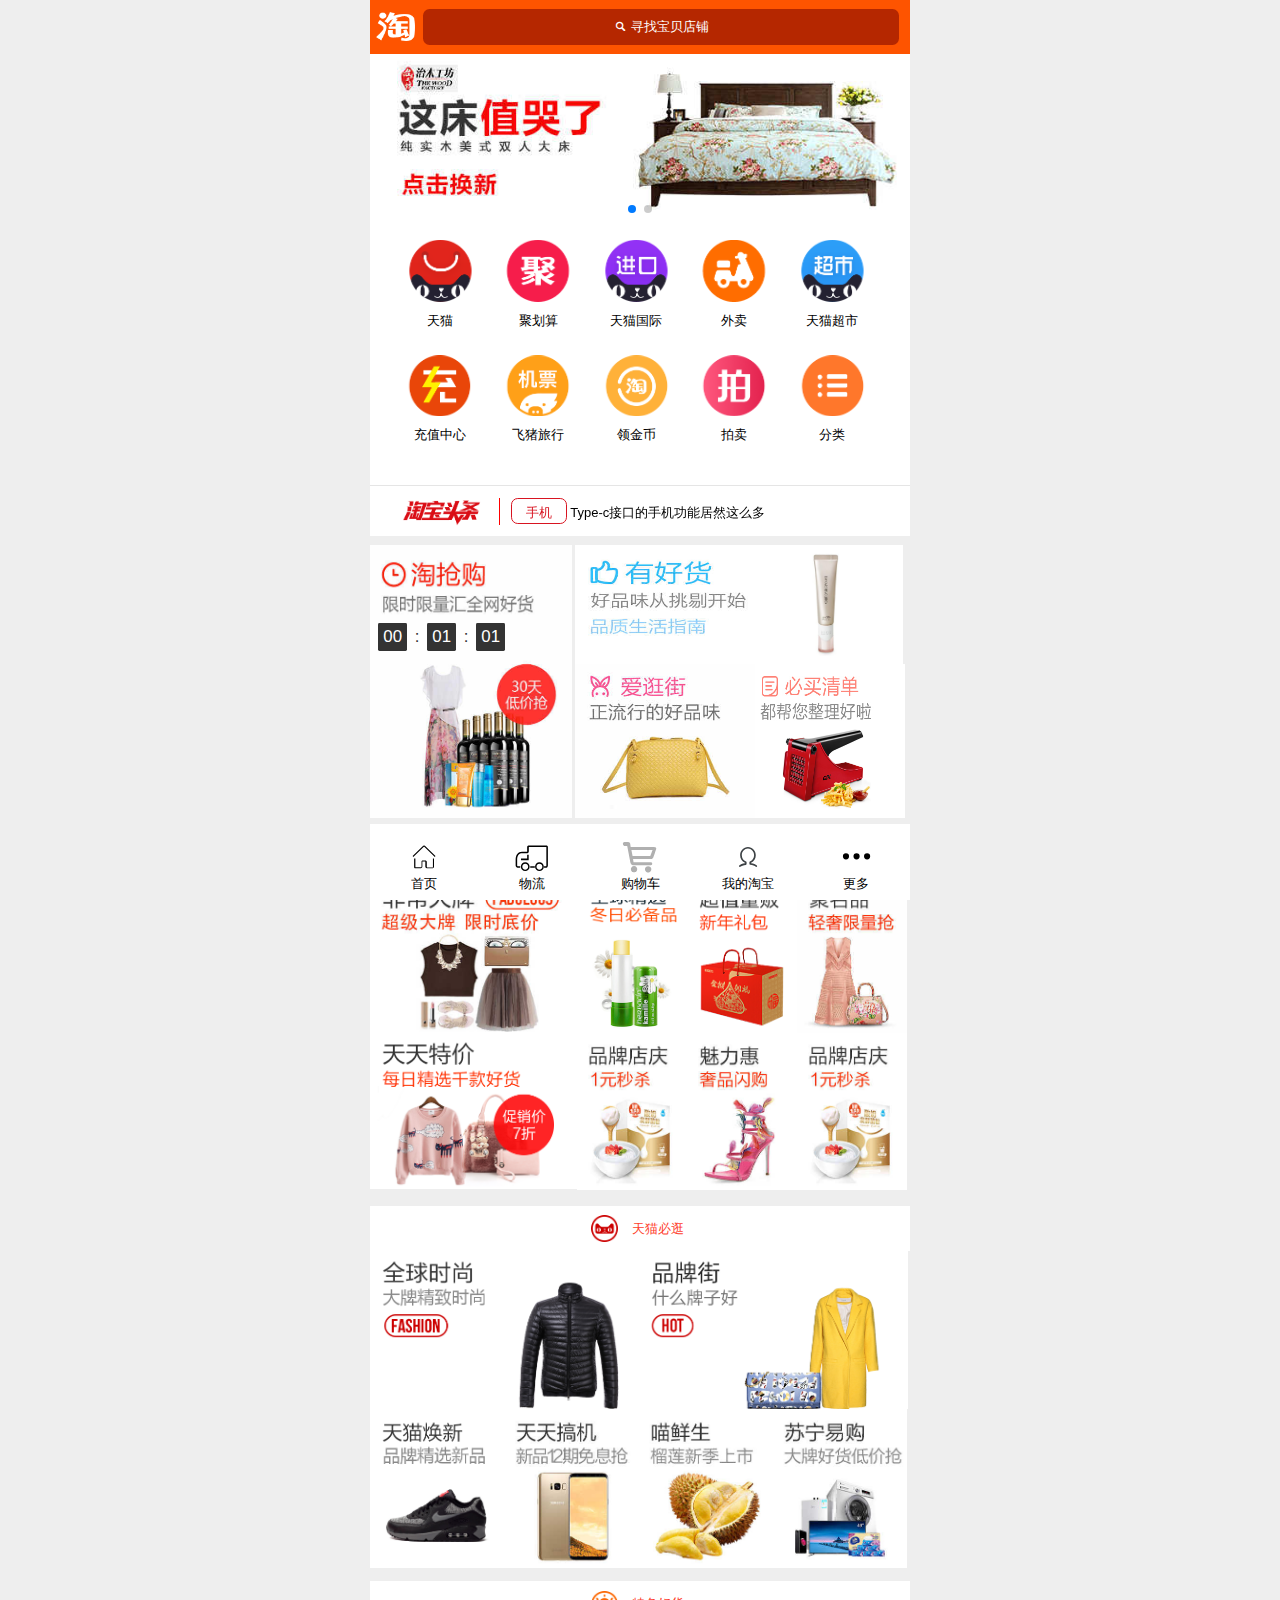
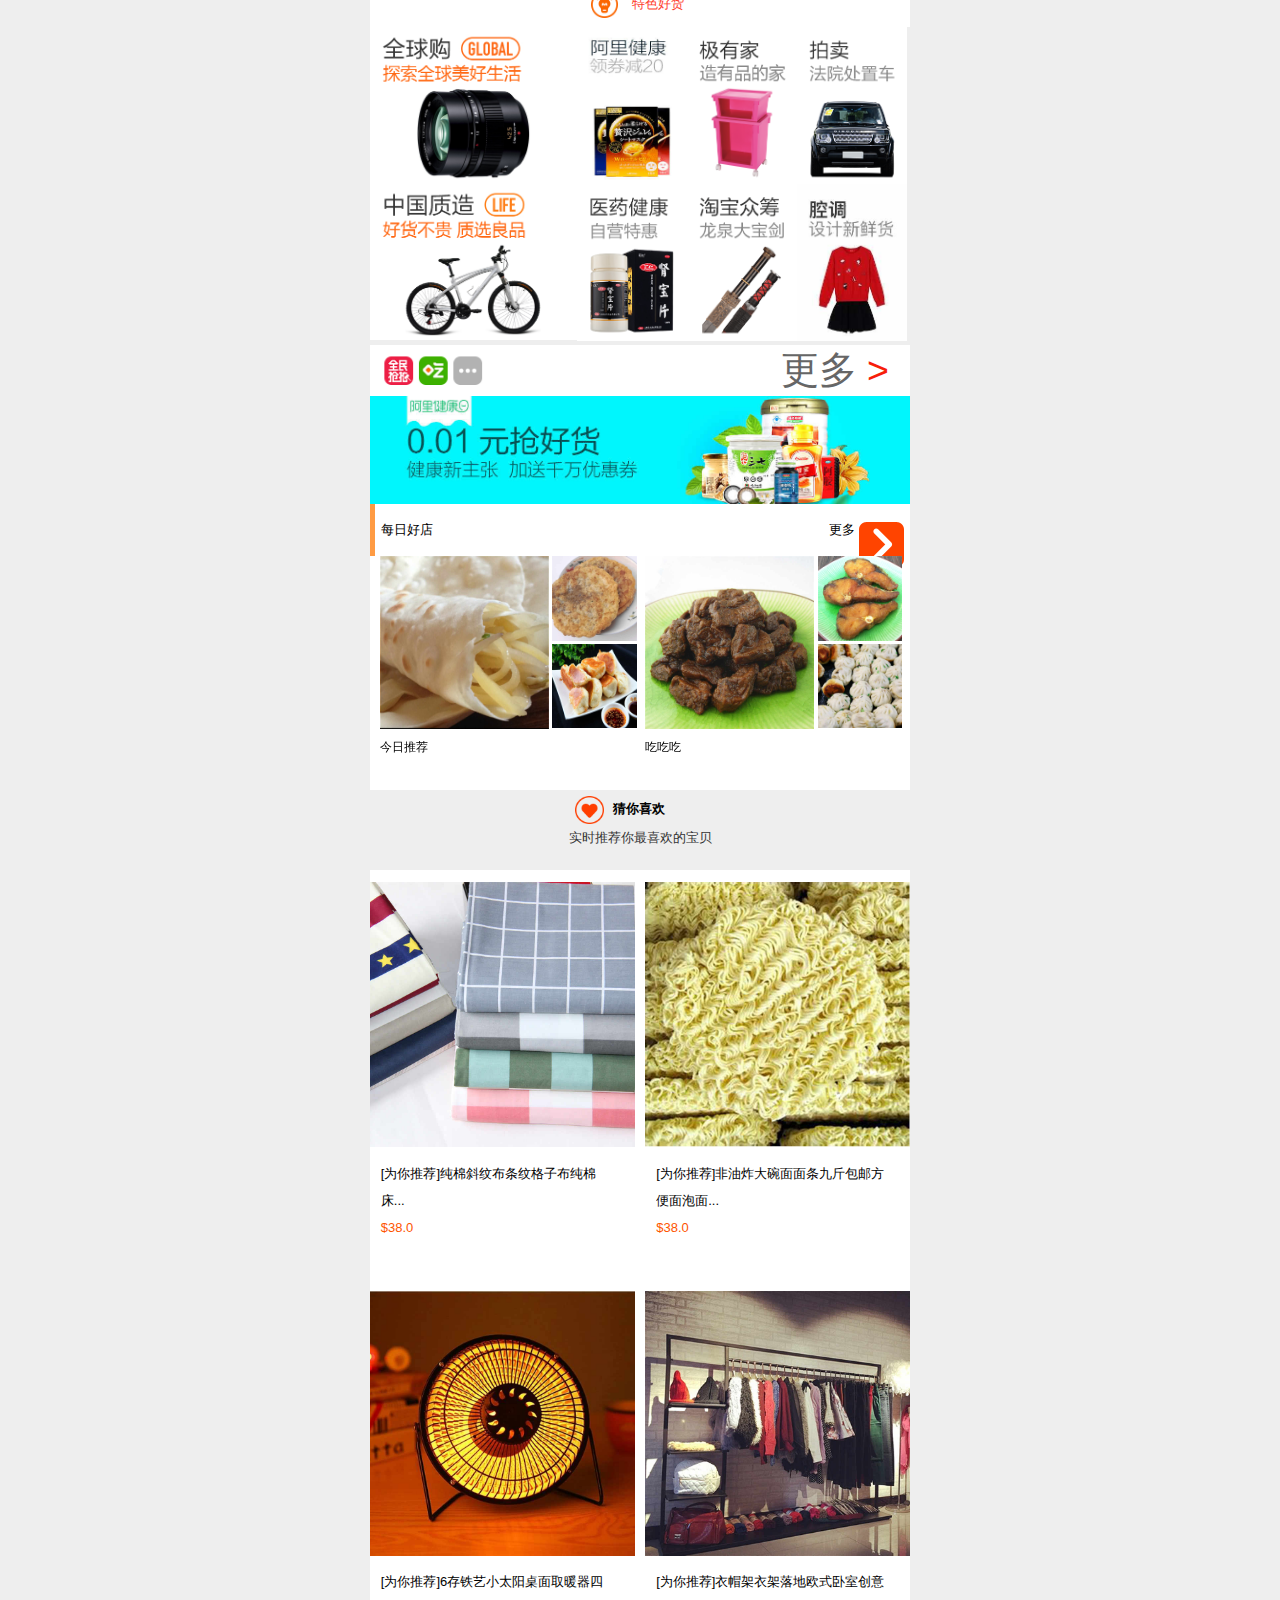
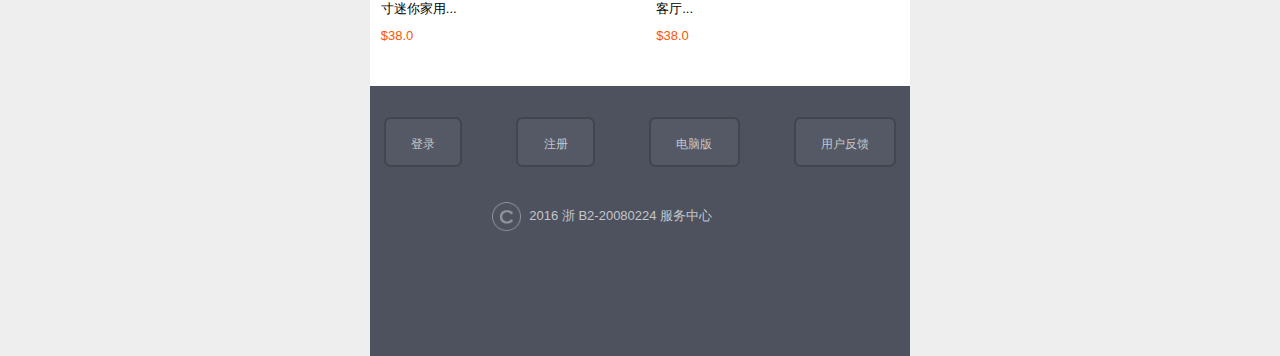
<file: index.html>
<!DOCTYPE html>
<html lang="en">
<head>
    <meta charset="UTF-8">
    <title>Title</title>
    <script src="js/flexible.js"></script>
    <script src="js/flexible_css.js"></script>
    <script src="js/iconfont.js"></script>
    <link rel="stylesheet" href="css/style.css">
    <link rel="stylesheet" href="css/swiper.min.css">
    <link rel="stylesheet" type="text/css" href="css/iconfont.css">
</head>
<style>
    .icon {
        width: 1em; height: 1em;
        vertical-align: -0.15em;
        fill: currentColor;
        overflow: hidden;
    }
</style>
<body>
<div class="da-x">
<!--header开始-->
<header>
    <div class="header-header">
        <a href="">
            <i class="iconfont icon-fangdajing"></i>
            寻找宝贝店铺
        </a>
    </div>
</header>
<!--header结束-->

<!--轮播开始-->
<div class="lun">
    <div class="swiper-container">
        <div class="swiper-wrapper">
            <div class="swiper-slide"><img src="img/lut01.jpg" alt="" /></div>
            <div class="swiper-slide"><img src="img/lut02.jpg" alt="" /></div>
            <div class="swiper-slide"><img src="img/lut03.jpg" alt="" /></div>
            <div class="swiper-slide"><img src="img/lut04.jpg" alt="" /></div>
            <div class="swiper-slide"><img src="img/lut05.jpg" alt="" /></div>
            <div class="swiper-slide"><img src="img/lut06.jpg" alt="" /></div>

        </div>
        <!-- Add Pagination -->
        <div class="swiper-pagination"></div>
    </div>
</div>
<!-- 轮播结束-->



<!--轮播js开始-->
<script type="text/javascript" src="js/swiper.min.js"></script>
<script>
    var swiper = new Swiper('.swiper-container', {
        spaceBetween: 10,
        loop:true,
        autoplay:true,
        pagination: {
            el: '.swiper-pagination',
            clickable: true,
        },
    });
</script>
<!--轮播js结束-->



<!--container开始-->
<div class="container">
    <div class="fenlei">
        <a href="index2.html" style="color: black">
            <div class="fenlei-smll">
                <div class="fenlei-smll-img"></div>
                <div class="fenlei-smll-text">天猫</div>
            </div>
        </a>
        <a href="index2.html" style="color: black">
            <div class="fenlei-smll">
                <div class="fenlei-smll-img" style="background-image: url('img/fl2.png')"></div>
                <div class="fenlei-smll-text">聚划算</div>
            </div>
        </a>
        <a href="index2.html" style="color: black">
            <div class="fenlei-smll">
                <div class="fenlei-smll-img" style="background-image: url('img/fl3.png')"></div>
                <div class="fenlei-smll-text">天猫国际</div>
            </div>
        </a>
        <a href="index2.html" style="color: black">
            <div class="fenlei-smll">
                <div class="fenlei-smll-img" style="background-image: url('img/fl4.png')"></div>
                <div class="fenlei-smll-text">外卖</div>
            </div>
         </a>
        <a href="index2.html" style="color: black">
            <div class="fenlei-smll">
                <div class="fenlei-smll-img" style="background-image: url('img/fl5.png')"></div>
                <div class="fenlei-smll-text">天猫超市</div>
            </div>
         </a>
        <a href="index2.html" style="color: black">
            <div class="fenlei-smll">
                <div class="fenlei-smll-img" style="background-image: url('img/fl6.png')"></div>
                <div class="fenlei-smll-text">充值中心</div>
            </div>
        </a>
        <a href="index2.html" style="color: black">
            <div class="fenlei-smll">
                <div class="fenlei-smll-img" style="background-image: url('img/fl7.png')"></div>
                <div class="fenlei-smll-text">飞猪旅行</div>
            </div>
        </a>
        <a href="index2.html" style="color: black">
            <div class="fenlei-smll">
                <div class="fenlei-smll-img" style="background-image: url('img/fl8.png')"></div>
                <div class="fenlei-smll-text">领金币</div>
            </div>
        </a>
        <a href="index2.html" style="color: black">
            <div class="fenlei-smll">
                <div class="fenlei-smll-img" style="background-image: url('img/fl9.png')"></div>
                <div class="fenlei-smll-text">拍卖</div>
            </div>
        </a>
        <a href="index2.html" style="color: black">
            <div class="fenlei-smll">
                <div class="fenlei-smll-img" style="background-image: url('img/fl10.png')"></div>
                <div class="fenlei-smll-text">分类</div>
            </div>
        </a>

    </div>
    <div class="container-two">
        <div class="swiper-container one"></div>
        <div class="swiper-container two">
            <div class="swiper-wrapper one">
                <div class="swiper-slide">
                    <span>手机</span> Type-c接口的手机功能居然这么多
                </div>
                <div class="swiper-slide">
                    <span>运动</span> 致敬科比！全球仅一双紫金Kobe AD
                </div>
                <div class="swiper-slide">
                    <span>装修</span> 瓷砖干铺和湿铺区别这么大？
                </div>
                <div class="swiper-slide">
                    <span>美女</span> 百斤的微胖女生，搭配注意3点瘦
                </div>
            </div>
        </div>
        <script type="text/javascript" src="js/swiper.min.js"></script>
        <script>
            var swiper = new Swiper('.swiper-container', {
                spaceBetween: 10,
                loop: true,
                autoplay: true,
                pagination: {
                    el: '.swiper-pagination',
                    clickable: true,
                },
            });
        </script>
    </div>
</div>
<!--container结束-->

<!--banner开始-->
<div class="banner">
    <div class="banner-left">
        <div class="banner-shijian" data-ctrl-name="counter" data-enddate="Fri Dec 22 2017 14:59:59 GMT+0800(中国标准时间)">
            <span role="h">00</span>
            <span class="dot">:</span>
            <span role="m">01</span>
            <span class="dot">:</span>
            <span role="s">01</span>
        </div>
    </div>
    <div class="banner-right">
        <div class="banner-right-top">
            <div class="top-one"></div>
            <div class="top-two"></div>
        </div>
        <div class="banner-right-bottom">
            <div class="bottom-one"></div>
            <div class="bottom-two"></div>
        </div>
    </div>
</div>
<!--banner结束-->

<!--banner-one开始-->
<div class="banner-one">
    <div class="banner-one-top">
        <a href="">
           超实惠
        </a>
    </div>
    <div class="banner-one-bottom">
        <div class="banner-one-left">
            <div class="banner-one-left-top"></div>
            <div class="banner-one-right-bottom"></div>
        </div>
        <div class="banner-one-rigth">
            <div class="banner-rigth-top"></div>
            <div class="banner-rigth-top"></div>
            <div class="banner-rigth-top"></div>
            <div class="banner-rigth-top"></div>
            <div class="banner-rigth-top"></div>
            <div class="banner-rigth-top"></div>
        </div>
    </div>
</div>
<!--banner-one结束-->

<!--banner-four开始-->
<div class="banner-four">
    <div class="banner-four-top">
        <a href="">
            天猫必逛
        </a>
    </div>
    <div class="tianmaobiguang_centet">
        <ul>
            <li></li>
            <li></li>
        </ul>
    </div>
    <div class="tianmaobiguang_bottom">
        <ul>
            <li></li>
            <li></li>
            <li></li>
            <li></li>
        </ul>
    </div>
</div>
<!--banner-four结束-->

<!--banner-two开始-->
<div class="banner-two">
    <div class="banner-two-top">
        <a href="">
            特色好货
        </a>
    </div>
    <div class="banner-two-bottom">
        <div class="banner-two-left">
            <div class="banner-two-left-top"></div>
            <div class="banner-two-right-bottom"></div>
        </div>
        <div class="banner-two-rigth">
            <div class="banner-rigth-top"></div>
            <div class="banner-rigth-top"></div>
            <div class="banner-rigth-top"></div>
            <div class="banner-rigth-top"></div>
            <div class="banner-rigth-top"></div>
            <div class="banner-rigth-top"></div>
        </div>
    </div>
</div>
<!--banner-two结束-->

<!--banner-three开始-->
<div class="banner-three">
    <div class="banner-three-top">
        <div class="baanner-three-top-bg"></div>
        <div class="banner-three-top-wenzi">
            <span>更多</span>
            <span style="color: #f71e0a">></span>
        </div>
    </div>
    <div class="banner-three-bottom"></div>
</div>
<!--banner-three结束-->

<!--banner-five开始-->
<div class="banner-five">
    <div class="banner-five-top">
        <div class="five-top-wenzi">
            每日好店
        </div>
        <div class="five-top-xiaowenzi">
            <span>更多</span>
            <img src="img/xiaotubiao3.png" alt="" style="vertical-align: text-top;">
        </div>
    </div>
    <div class="banner-five-bottom">
        <div class="swiper-container three">
            <div class="swiper-wrapper">
                <div class="swiper-slide four">
                    <div class="fxr">
                        <div class="lunbo-top">
                            <div class="lunbo-top-left">
                                <img src="img/c1.jpg" alt="">
                            </div>
                            <div class="lunbo-top-right">
                                <img src="img/c2.jpg" alt="">
                                <img src="img/c3.jpg" alt="">
                            </div>
                        </div>
                        <div class="lunbo-bottom" style="margin-top: 0.2rem;">
                            今日推荐
                        </div>
                    </div>
                    <div class="fxr">
                        <div class="lunbo-top">
                            <div class="lunbo-top-left">
                                <img src="img/aa1.jpg" alt="">
                            </div>
                            <div class="lunbo-top-right">
                                <img src="img/aa2.jpg" alt="">
                                <img src="img/aa3.jpg" alt="">
                            </div>
                        </div>
                        <div class="lunbo-bottom" style="margin-top: 0.2rem;">
                            吃吃吃
                        </div>
                    </div>
                </div>
                <div class="swiper-slide four">
                    <div class="fxr">
                        <div class="lunbo-top">
                            <div class="lunbo-top-left">
                                <img src="img/bb1.jpg" alt="">
                            </div>
                            <div class="lunbo-top-right">
                                <img src="img/bb2.jpg" alt="">
                                <img src="img/bb3.jpg" alt="">
                            </div>
                        </div>
                        <div class="lunbo-bottom" style="margin-top: 0.2rem;">
                          包包控
                        </div>
                    </div>
                    <div class="fxr">
                        <div class="lunbo-top">
                            <div class="lunbo-top-left">
                                <img src="img/cc1.jpg" alt="">
                            </div>
                            <div class="lunbo-top-right">
                                <img src="img/cc2.jpg" alt="">
                                <img src="img/cc3.jpg" alt="">
                            </div>
                        </div>
                        <div class="lunbo-bottom" style="margin-top: 0.2rem;">
                            有逼格
                        </div>
                </div>
            </div>
        </div>
    </div>
</div>
    </div>
<script>
    var swiper = new Swiper('.swiper-container', {
        spaceBetween: 10,
        loop:true,
        autoplay:true,
        pagination: {
            el: '.swiper-pagination',
            clickable: true,
        },
    });
</script>
<!--banner-five结束-->

<!--banner-six开始-->
<div class="banner-six">
    <div class="banner-six-top">
        <a href="">
          猜你喜欢
        </a>
        <div>实时推荐你最喜欢的宝贝</div>
    </div>
    <div class="banner-six-bottom">
        <div class="six-bottom-samll">
            <div class="six-smll-img"></div>
            <div class="six-smll-text"><div class="six-text-sxie">[为你推荐]纯棉斜纹布条纹格子布纯棉床...</div><span style="color: #fe5400">$38.0</span></div>
        </div>
        <div class="six-bottom-samll" style="margin-left: 0.4rem;">
            <div class="six-smll-img"></div>
            <div class="six-smll-text"><div class="six-text-sxie">[为你推荐]非油炸大碗面面条九斤包邮方便面泡面...</div><span style="color: #fe5400">$38.0</span></div>
        </div>
        <div class="six-bottom-samll">
            <div class="six-smll-img"></div>
            <div class="six-smll-text"><div class="six-text-sxie">[为你推荐]6存铁艺小太阳桌面取暖器四寸迷你家用...</div><span style="color: #fe5400">$38.0</span></div>
        </div>
        <div class="six-bottom-samll" style="margin-left: 0.4rem;">
            <div class="six-smll-img"></div>
            <div class="six-smll-text"><div class="six-text-sxie">[为你推荐]衣帽架衣架落地欧式卧室创意客厅...</div><span style="color: #fe5400">$38.0</span></div>
        </div>
    </div>
</div>
<!--banner-six结束-->

<!--footer-one开始-->
<div class="footer-one">
    <div class="footer-one-center">
        <div class="footer-one-top">
            <ul>
                <li style="margin-left: 0">登录</li>
                <li>注册</li>
                <li>电脑版</li>
                <li>用户反馈</li>
            </ul>
        </div>
        <div class="footer-one-tobottom">
            2016 浙 B2-20080224 服务中心
        </div>
    </div>
</div>
<!--footer-one结束-->

<!--footer开始-->
<footer>
    <ul>
        <li>
            <svg class="icon" aria-hidden="true">
                <use xlink:href="#icon-shouye"></use>
            </svg>
            <span>首页</span>
        </li>
        <li>
            <svg class="icon" aria-hidden="true">
                <use xlink:href="#icon-buoumaotubiao39"></use>
            </svg>
            <span>物流</span>
        </li>
        <li>
            <svg class="icon" aria-hidden="true">
                <use xlink:href="#icon-cart-copy"></use>
            </svg>
            <span>购物车</span>
        </li>
        <li>
            <svg class="icon" aria-hidden="true">
                <use xlink:href="#icon-wodetaobao"></use>
            </svg>
            <span>我的淘宝</span>
        </li>
        <li>
            <svg class="icon" aria-hidden="true">
                <use xlink:href=" #icon-gengduo"></use>
            </svg>
            <span>更多</span>
        </li>
    </ul>
</footer>
<!--footer结束-->
</div>
</body>
</html>
</file>
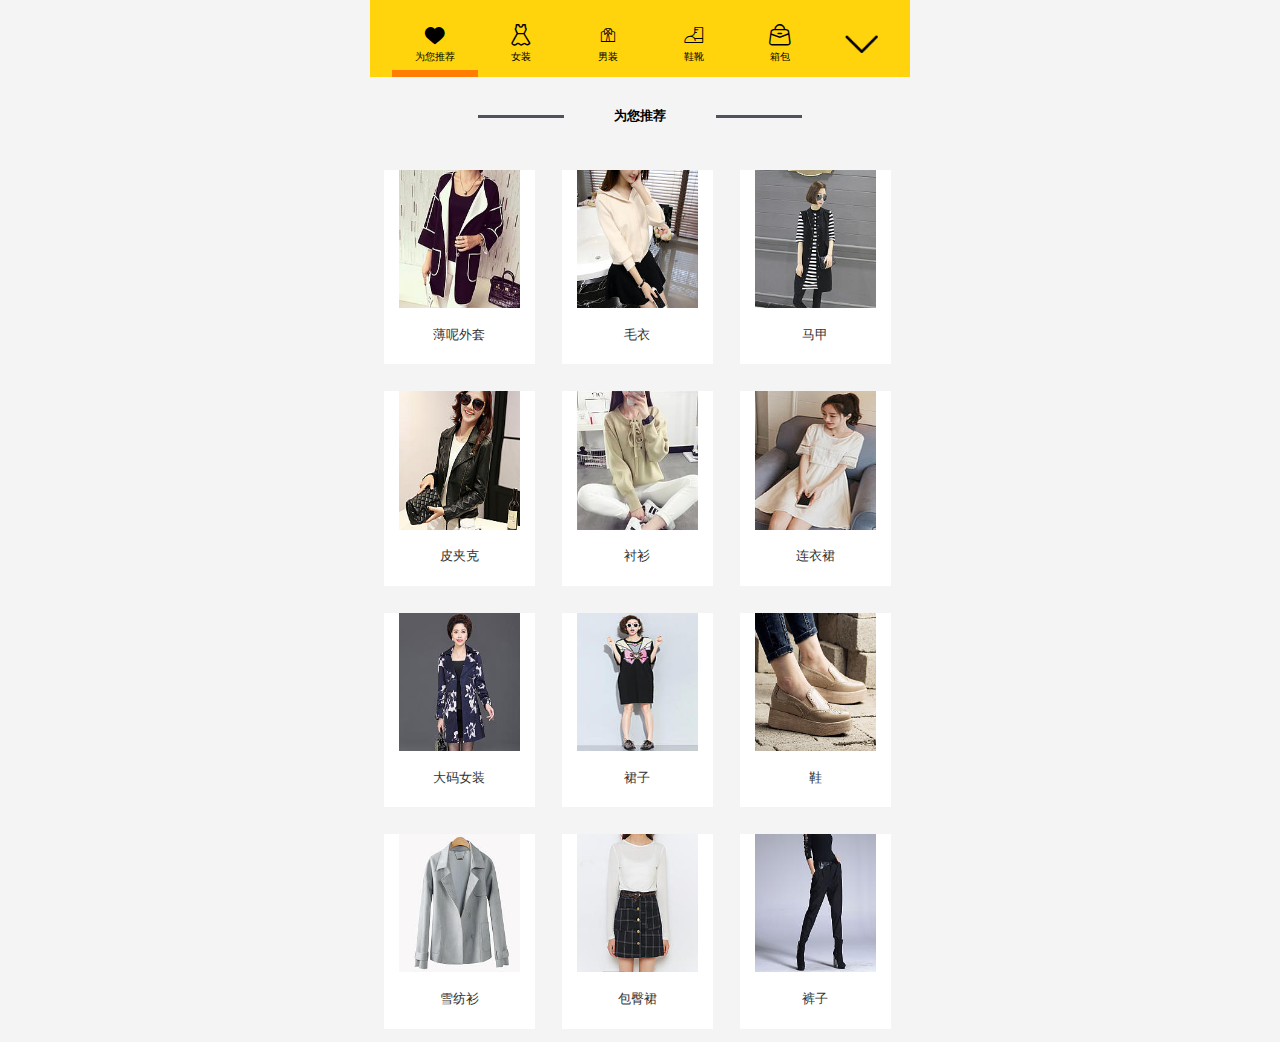
<file: index2.html>
<!DOCTYPE html>
<html lang="en">
<head>
    <meta charset="UTF-8">
    <title>Title</title>
    <script src="js/flexible.js"></script>
    <script src="js/flexible_css.js"></script>
    <link rel="stylesheet" href="css/style1.css">
    <link rel="stylesheet" type="text/css" href="css/iconfont.css">
</head>
<body>
<div class="container">
<!--header开始-->
    <div class="header">
        <ul>
            <li style="margin-left: 0.4rem;" class="ynz2">
                <i class="iconfont icon-hongxin"></i>
                <span>为您推荐</span>
            </li>
            <li><i class="iconfont icon-nvzhuang"></i><span>女装</span></li>
            <li><i class="iconfont icon-nanzhuang"></i><span>男装</span></li>
            <li><i class="iconfont icon-xiexue"></i><span>鞋靴</span></li>
            <li><i class="iconfont icon-xiangbao"></i><span>箱包</span></li>
        </ul>
        <div class="ynz">
            <img src="img/xiaojiantou.png" alt="" style="width: 0.8rem;height: 0.8rem;margin-top: 0.3rem">
        </div>
        <script src="./css/iconfont.js"></script>
        <div class="xiaotubiao">
            <div class="xiaotubiao-wenzi">
                <span>全部分类</span>
                <img src="img/xiaojiantou.png" alt="" style="width: 0.8rem;height: 0.8rem;margin-top: 0.4rem" class="ynz1">
            </div>
            <ul>
                <li><i class="iconfont icon-hongxin"></i><span>为你推荐</span></li>
                <li><i class="iconfont icon-nvzhuang"></i><span>女装</span></li>
                <li><i class="iconfont icon-nanzhuang"></i><span>男装</span></li>
                <li><i class="iconfont icon-xiexue"></i><span>鞋靴</span></li>
                <li><i class="iconfont icon-xiangbao"></i><span>箱包</span></li>
                <li><i class="iconfont icon-yanjing"></i><span>眼镜</span></li>
                <li><i class="iconfont icon-xiangji"></i><span>数码</span></li>
                <li><i class="iconfont icon-muying"></i><span>母婴</span></li>
                <li><i class="iconfont icon-baihuo"></i><span>百货</span></li>
                <li><i class="iconfont icon-zhubao"></i><span>珠宝</span></li>
                <li><i class="iconfont icon-huwai"></i><span>运动</span></li>
                <li><i class="iconfont icon-appliances"></i><span>家电</span></li>
                <li><i class="iconfont icon-iconcopy"></i><span>食品</span></li>
                <li><i class="iconfont icon-quanqiugou"></i><span>全球</span></li>
                <li><i class="iconfont icon-meizhuang"></i><span>美妆</span></li>
                <li><i class="iconfont icon-jujia"></i><span>家装</span></li>
                <li><i class="iconfont icon-zhengchexinxi"></i><span>车品</span></li>
                <li><i class="iconfont icon-chongwu"></i><span>家纺</span></li>
                <li><i class="iconfont icon-tushu"></i><span>图书</span></li>
                <li><i class="iconfont icon-feizhu"></i><span>宠物</span></li>
                <li><i class="iconfont icon-shafa"></i><span>家居</span></li>
                <li><i class="iconfont icon-games"></i><span>游戏</span></li>
                <li><i class="iconfont icon-huabei"></i><span>花呗</span></li>
                <li><i class="iconfont icon-wuliu"></i><span>物流</span></li>
            </ul>
        </div>
    </div>
<!--header结束-->
<!--banner开始-->
    <div class="banner">
        <div class="banber-center xians">
            <div class="banner-top">
                <div></div>
                <div>为您推荐</div>
                <div></div>
            </div>
            <div class="banner-bottom">
                <a href="index3.html">
                    <div class="banner-bottom-samll">
                        <img src="img/13.jpg" alt="">
                        <span>薄呢外套</span>
                    </div>
                </a>
                <div class="banner-bottom-samll">
                    <img src="img/2.jpg" alt="">
                    <span>毛衣</span>
                </div>
                <div class="banner-bottom-samll">
                    <img src="img/3.jpg" alt="">
                    <span>马甲</span>
                </div>
                <div class="banner-bottom-samll">
                    <img src="img/4.jpg" alt="">
                    <span>皮夹克</span>
                </div>
                <div class="banner-bottom-samll">
                    <img src="img/5.jpg" alt="">
                    <span>衬衫</span>
                </div>
                <div class="banner-bottom-samll">
                    <img src="img/6.jpg" alt="">
                    <span>连衣裙</span>
                </div>
                <div class="banner-bottom-samll">
                    <img src="img/7.jpg" alt="">
                    <span>大码女装</span>
                </div>
                <div class="banner-bottom-samll">
                    <img src="img/8.jpg" alt="">
                    <span>裙子</span>
                </div>
                <div class="banner-bottom-samll">
                    <img src="img/9.jpg" alt="">
                    <span>鞋</span>
                </div>
                <div class="banner-bottom-samll">
                    <img src="img/10.jpg" alt="">
                    <span>雪纺衫</span>
                </div>
                <div class="banner-bottom-samll">
                    <img src="img/11.jpg" alt="">
                    <span>包臀裙</span>
                </div>
                <div class="banner-bottom-samll">
                    <img src="img/12.jpg" alt="">
                    <span>裤子</span>
                </div>
            </div>
        </div>
        <div class="banber-center" >
            <div class="banner-top">
                <div></div>
                <div>女装</div>
                <div></div>
            </div>
            <div class="banner-bottom">
                <div class="banner-bottom-samll">
                    <img src="img/n1.jpg" alt="">
                    <span>毛衣</span>
                </div>
                <div class="banner-bottom-samll">
                    <img src="img/n2.jpg" alt="">
                    <span>开衫</span>
                </div>
                <div class="banner-bottom-samll">
                    <img src="img/n3.jpg" alt="">
                    <span>棉衣</span>
                </div>
                <div class="banner-bottom-samll">
                    <img src="img/n4.jpg" alt="">
                    <span>毛呢外套</span>
                </div>
                <div class="banner-bottom-samll">
                    <img src="img/n5.jpg" alt="">
                    <span>马甲</span>
                </div>
                <div class="banner-bottom-samll">
                    <img src="img/n6.jpg" alt="">
                    <span>皮衣</span>
                </div>
                <div class="banner-bottom-samll">
                    <img src="img/n1.jpg" alt="">
                    <span>棉裤</span>
                </div>
                <div class="banner-bottom-samll">
                    <img src="img/n8.jpg" alt="">
                    <span>连衣裙</span>
                </div>
                <div class="banner-bottom-samll">
                    <img src="img/n9.jpg" alt="">
                    <span>短外套</span>
                </div>
                <div class="banner-bottom-samll">
                    <img src="img/n10.jpg" alt="">
                    <span>中老年女装</span>
                </div>
                <div class="banner-bottom-samll">
                    <img src="img/n11.jpg" alt="">
                    <span>休闲裤</span>
                </div>
                <div class="banner-bottom-samll">
                    <img src="img/n12.jpg" alt="">
                    <span>T恤</span>
                </div>
            </div>
        </div>
        <div class="banber-center">
            <div class="banner-top">
                <div></div>
                <div>男装</div>
                <div></div>
            </div>
            <div class="banner-bottom">
                <div class="banner-bottom-samll">
                    <img src="img/nn1.jpg" alt="">
                    <span>羽绒服</span>
                </div>
                <div class="banner-bottom-samll">
                    <img src="img/nn2.jpg" alt="">
                    <span>毛衣</span>
                </div>
                <div class="banner-bottom-samll">
                    <img src="img/nn3.jpg" alt="">
                    <span>休闲裤</span>
                </div>
                <div class="banner-bottom-samll">
                    <img src="img/nn4.jpg" alt="">
                    <span>卫衣</span>
                </div>
                <div class="banner-bottom-samll">
                    <img src="img/nn5.jpg" alt="">
                    <span>牛仔裤</span>
                </div>
                <div class="banner-bottom-samll">
                    <img src="img/nn6.jpg" alt="">
                    <span>T恤</span>
                </div>
                <div class="banner-bottom-samll">
                    <img src="img/nn7.jpg" alt="">
                    <span>大码女装</span>
                </div>
                <div class="banner-bottom-samll">
                    <img src="img/nn8.jpg" alt="">
                    <span>衬衫</span>
                </div>
                <div class="banner-bottom-samll">
                    <img src="img/nn9.jpg" alt="">
                    <span>毛呢大衣</span>
                </div>
                <div class="banner-bottom-samll">
                    <img src="img/nn10.jpg" alt="">
                    <span>皮衣</span>
                </div>
                <div class="banner-bottom-samll">
                    <img src="img/nn12.jpg" alt="">
                    <span>西服</span>
                </div>
                <div class="banner-bottom-samll">
                    <img src="img/n3.jpg" alt="">
                    <span>西服套装</span>
                </div>
            </div>
        </div>
        <div class="banber-center">
            <div class="banner-top">
                <div></div>
                <div>鞋靴</div>
                <div></div>
            </div>
            <div class="banner-bottom">
                <div class="banner-bottom-samll">
                    <img src="img/x1.jpg" alt="">
                    <span>女士低帮鞋</span>
                </div>
                <div class="banner-bottom-samll">
                    <img src="img/x2.jpg" alt="">
                    <span>鞋子</span>
                </div>
                <div class="banner-bottom-samll">
                    <img src="img/x3.jpg" alt="">
                    <span>男鞋</span>
                </div>
                <div class="banner-bottom-samll">
                    <img src="img/x4.jpg" alt="">
                    <span>靴子</span>
                </div>
                <div class="banner-bottom-samll">
                    <img src="img/x5.jpg" alt="">
                    <span>高帮鞋</span>
                </div>
                <div class="banner-bottom-samll">
                    <img src="img/x6.jpg" alt="">
                    <span>帆布鞋</span>
                </div>
                <div class="banner-bottom-samll">
                    <img src="img/x7.jpg" alt="">
                    <span>凉鞋</span>
                </div>
                <div class="banner-bottom-samll">
                    <img src="img/x8.jpg" alt="">
                    <span>拖鞋</span>
                </div>
                <div class="banner-bottom-samll">
                    <img src="img/x9.jpg" alt="">
                    <span>雨鞋</span>
                </div>
                <div class="banner-bottom-samll">
                    <img src="img/x10.jpg" alt="">
                    <span>一脚蹬</span>
                </div>
                <div class="banner-bottom-samll">
                    <img src="img/x11.jpg" alt="">
                    <span>春季单鞋</span>
                </div>
                <div class="banner-bottom-samll">
                    <img src="img/x12.jpg" alt="">
                    <span>凉拖</span>
                </div>
            </div>
        </div>
        <div class="banber-center">
            <div class="banner-top">
                <div></div>
                <div>箱包</div>
                <div></div>
            </div>
            <div class="banner-bottom">
                <div class="banner-bottom-samll">
                    <img src="img/b1.jpg" alt="">
                    <span>双肩背包</span>
                </div>
                <div class="banner-bottom-samll">
                    <img src="img/b2.jpg" alt="">
                    <span>钱包</span>
                </div>
                <div class="banner-bottom-samll">
                    <img src="img/b3.jpg" alt="">
                    <span>男士包袋</span>
                </div>
                <div class="banner-bottom-samll">
                    <img src="img/b4.jpg" alt="">
                    <span>旅行袋</span>
                </div>
                <div class="banner-bottom-samll">
                    <img src="img/b5.jpg" alt="">
                    <span>卡包</span>
                </div>
                <div class="banner-bottom-samll">
                    <img src="img/b6.jpg" alt="">
                    <span>钥匙包</span>
                </div>
                <div class="banner-bottom-samll">
                    <img src="img/b10.jpg" alt="">
                    <span>斜挎包</span>
                </div>
                <div class="banner-bottom-samll">
                    <img src="img/b8.jpg" alt="">
                    <span>钥匙包</span>
                </div>
                <div class="banner-bottom-samll">
                    <img src="img/b9.jpg" alt="">
                    <span>托特包</span>
                </div>
                <div class="banner-bottom-samll">
                    <img src="img/b10.jpg" alt="">
                    <span>中年女包</span>
                </div>
                <div class="banner-bottom-samll">
                    <img src="img/b11.jpg" alt="">
                    <span>小方包</span>
                </div>
                <div class="banner-bottom-samll">
                    <img src="img/b12.jpg" alt="">
                    <span>手拿包</span>
                </div>
            </div>
        </div>
    </div>
<!--banner结束-->
</div>
<script src="js/jquery-1.11.1.js"></script>
<script>
    $(".header ul li").click(function(){
        var s=$(this).index();
        $(".banner .banber-center").eq(s).addClass("xians").siblings().removeClass("xians");
        $(this).addClass("ynz2").siblings().removeClass("ynz2")
    })
    $(".ynz").click(function(){
        $(".xiaotubiao").addClass("ynz-xians")
    })
    $(".ynz1").click(function(){
        $(".xiaotubiao").removeClass("ynz-xians")
    })

</script>
</body>
</html>
</file>
<file: css/style.css>
*{
    padding: 0;
    margin: 0;
    box-sizing: border-box;
}
body{
    background: #eeeeee;
}
.da-x{
    width: 10rem;
    margin: auto;
    padding-top: 1rem;
}
/*header开始*/
.header-header{
    width: 10rem;
    height: 1rem;
    background: #fe5400 url("../img/tao.png") no-repeat 0.12rem;
    background-size: 0.72rem 0.546rem;
    position: fixed;
    top: 0;
    z-index: 11;
}
.header-header a{
    position: absolute;
    width: 8.813rem;
    height: 0.666rem;
    background: #b52700;
    display: block;
    top: 0.16rem;
    right: 0.2rem;
    border-radius: 0.12rem;
    line-height: 0.666rem;
    font-size: 13px;
    text-align: center;
    color: white;
}
[data-dpr="2"]  header .header-header a{
    font-size: 26px;
}
[data-dpr="3"]  header .header-header a{
    font-size: 39px;
}
.header-header a .iconfont.icon-fangdajing{
    font-size: 13px;
}
[data-dpr="2"] .header-header a .iconfont.icon-fangdajing{
    font-size: 26px;
}
[data-dpr="3"] .header-header a .iconfont.icon-fangdajing{
    font-size: 39px;
}
/*header结束*/
/*轮播图开始*/
.lun{
    width: 10rem;
    height: 3.13rem;
}
.swiper-container .swiper-wrapper img{
    width: 10rem;
    height: 3.13rem;
}
/*轮播图结束*/
/*container开始*/
.fenlei{
    width: 10rem;
    padding-left: 0.395rem;
    background: #ffffff;
}
.fenlei::after{
    display: table;
    clear:both;
    content: "";
}
.fenlei .fenlei-smll{
    width: 1.813rem;
    height: 2.125rem;
    float: left;
}
.fenlei .fenlei-smll .fenlei-smll-img{
    margin-top: 0.313rem;
    width: 1.813rem;
    height: 1.141rem;
    background-size: contain;
    background-position: 50% 50%;

}
.fenlei .fenlei-smll .fenlei-smll-text{
    width: 1.813rem;
    height: 0.688rem;
    text-align: center;
    line-height: 0.688rem;
    font-size: 13px;
}
[data-dpr="2"] .fenlei .fenlei-smll .fenlei-smll-text{
    font-size: 26px;
}
[data-dpr="3"] .fenlei .fenlei-smll .fenlei-smll-text{
    font-size: 39px;
}
.fenlei .fenlei-smll:nth-child(1) .fenlei-smll-img{
    background-image: url("../img/fl1.png");
}
/*container结束*/
/*container开始*/
.container{
    width:10rem ;
    height: 5.8rem;
    background: white;
}
.container-two{
    width: 10rem;
    height: 0.76rem;
    border-top:1px solid #e5e5e5;
    margin-top: 0.6rem
}
.swiper-container.one{
    background: #ffffff url(../img/taobaotoutiao.png)no-repeat;
    background-size: 1.49rem 0.48rem;
    width: 1.49rem;
    height: 0.48rem;
    float: left;
    margin-left: 0.6rem;
    margin-top: 0.26rem;
    margin-right: 0.3rem;
}
.swiper-container.two{
    width: 7rem;
    height: 0.5rem;
    float: left;
    line-height: 0.5rem;
    border-left: 1px solid red;
    margin-top: 0.23rem;
    padding-left: 0.2rem;
    font-size: 13px;
}
.swiper-container.two span{
    display: inline-block;
    width: 1.04rem;
    height: 0.46875rem;
    line-height: 0.5rem;
    border: 1px solid rgb(216, 20, 33);
    border-radius: 0.125rem;
    color: rgb(216, 20, 33);
    text-align: center;
}
[data-dpr="2"] .swiper-container.two{
    font-size: 26px;
}
[data-dpr="3"] .swiper-container.two{
    font-size: 39px;
}
/*container结束*/
/*bannner开始*/
.banner{
    width: 10rem;
    height: 5.066rem;
    margin-top: 0.16rem;
}
.banner .banner-left{
    width: 3.733rem;
    height: 5.053rem;
    background: #ffffff url("../img/Ttaoqinggou.jpg") no-repeat;
    background-size: 3.733rem 5.053rem;
    position: relative;
    float: left;
}
.banner-shijian{
    padding: 0;
    position: absolute;
    top:1.44rem;
    left:0.123rem
}
.banner-shijian span{
    display: inline-block;
    width: 0.533rem;
    height: 0.533rem;
    line-height: 0.533rem;
    vertical-align: middle;
    margin: 0 0.03125rem;
    color: #fff;
    background: #333;
    text-align: center;
    font-size: 0.3125rem;
    border-radius: 0.02667rem;
}
.banner-shijian .dot{
    width: 0.125rem;
    color: #333;
    background: transparent
}
.banner-right{
    width: 6rem;
    height: 5.053rem;
    float: left;
    padding-left: 0.07rem;
}
.banner-right .banner-right-top{
    width: 6.186rem;
    height: 2.2rem;
}
.banner-right .banner-right-top .top-one{
     width: 3.33rem;
     height: 2.2rem;
     background: #ffffff url("../img/youhao.jpg") no-repeat;
     float: left;
    background-size: 3.33rem 2.2rem;
 }
.banner-right .banner-right-top .top-two{
    width: 2.856rem;
    height: 2.2rem;
    background: #ffffff url("../img/huazhuang.png") no-repeat;
    margin-left: 3.22rem;
    background-size:2.856rem 2.2rem;
}
.banner-right .banner-right-bottom{
    width: 6.186rem;
    height: 2.853rem;
}
.banner-right .banner-right-bottom .bottom-one{
    width: 3.33rem;
    height: 2.853rem;
    background: #ffffff url("../img/nvbao.jpg") no-repeat;
    float: left;
    background-size: 3.33rem 2.853rem;
}
.banner-right .banner-right-bottom .bottom-two{
    width: 2.856rem;
    height: 2.853rem;
    background: #ffffff url("../img/bimaiqingdan.png") no-repeat;
    margin-left: 3.24rem;
    background-size: 2.856rem 2.853rem;
}
/*banner结束*/
/*banner-one开始*/
.banner-one{
    width: 10rem;
    height: 6.734rem;
}
.banner-one .banner-one-top{
    width: 10rem;
    height: 0.844rem;
    background: #ffffff;
    line-height: 0.844rem;
}
.banner-one .banner-one-top a{
    display: block;
    width: 2.5rem;
    height: 0.844rem;
    background: url("../img/xiaotubiao.png") no-repeat ;
    margin-top: 0.219rem;
    margin-left: 4.094rem;
    padding-left: 0.75rem;
    background-size: 0.5rem 0.5rem;
    font-size: 13px;
    color: #fe402d;
    background-position-y:53%;
}
[data-dpr="2"] .banner-one .banner-one-top a{
    font-size: 26px;
}
[data-dpr="3"] .banner-one .banner-one-top a{
    font-size: 39px;
}
.banner-one-bottom{
    width: 10rem;
    height: 5.89rem;
}
.banner-one-left{
    width: 3.828rem;
    height: 5.89rem;
    float: left;
}
.banner-one-left .banner-one-left-top{
    width: 3.828rem;
    height: 2.9rem;
    background: url("../img/feichangdapai.jpg") no-repeat;
    background-size: 3.828rem 2.945rem;
}
.banner-one-left .banner-one-right-bottom{
    width: 3.828rem;
    height: 2.9rem;
    background: url("../img/tiantiantejia.png") no-repeat;
    background-size: 3.828rem 2.945rem;
}
.banner-one-rigth{
    width: 6.172rem;
    height: 5.89rem;
    float: left;
}
.banner-one-rigth div{
    width: 2.041rem;
    height: 2.916rem;
    float: left;
}
.banner-one-rigth div:nth-child(1){
    background: url("../img/1yuanmiaosha.png") no-repeat;
    background-size: 2.041rem 2.916rem;
}
.banner-one-rigth div:nth-child(2){
    background: url("../img/chaozhiliangban.png") no-repeat;
    background-size: 2.041rem 2.916rem;
}
.banner-one-rigth div:nth-child(3){
    background: url("../img/qunzi.jpg") no-repeat;
    background-size: 2.041rem 2.916rem;
}
.banner-one-rigth div:nth-child(4){
    background: url("../img/pinpaidianqin.jpg") no-repeat;
    background-size: 2.041rem 2.916rem;
}
.banner-one-rigth div:nth-child(5){
    background: url("../img/meilihui.jpg") no-repeat;
    background-size: 2.041rem 2.916rem;
}
.banner-one-rigth div:nth-child(6){
    background: url("../img/pinpaidianqin.jpg") no-repeat;
    background-size: 2.041rem 2.916rem;
}
/*banner-one结束*/
/*banenr-two开始*/
.banner-two{
    width: 10rem;
    height: 6.734rem;
}
.banner-two .banner-two-top{
    width: 10rem;
    height: 0.844rem;
    background: #ffffff;
    line-height: 0.844rem;
}
.banner-two .banner-two-top a{
    display: block;
    width: 2.5rem;
    height: 0.844rem;
    background: url("../img/xiaotubiao2.png") no-repeat ;
    margin-top: 0.219rem;
    margin-left: 4.094rem;
    padding-left: 0.75rem;
    font-size: 13px;
    color: #fe402d;
    background-position-y:53%;
    background-size: 0.5rem 0.5rem;
}
[data-dpr="2"] .banner-two .banner-two-top a{
    font-size: 26px;
}
[data-dpr="3"] .banner-two .banner-two-top a{
    font-size: 39px;
}
.banner-two-bottom{
    width: 10rem;
    height: 5.89rem;
}
.banner-two-left{
    width: 3.828rem;
    height: 5.89rem;
    float: left;
}
.banner-two-left .banner-two-left-top{
    width: 3.828rem;
    height: 2.9rem;
    background: url("../img/tes1.png") no-repeat;
    background-size: 3.828rem 2.945rem;
}
.banner-two-left .banner-two-right-bottom{
    width: 3.828rem;
    height: 2.9rem;
    background: url("../img/tes2.png") no-repeat;
    background-size: 3.828rem 2.945rem;
}
.banner-two-rigth{
    width: 6.172rem;
    height: 5.89rem;
    float: left;
}
.banner-two-rigth div{
    width: 2.041rem;
    height: 2.916rem;
    float: left;
}
.banner-two-rigth div:nth-child(1){
    background: url("../img/tes3.jpg") no-repeat;
    background-size: 2.041rem 2.916rem;
}
.banner-two-rigth div:nth-child(2){
    background: url("../img/tes4.png") no-repeat;
    background-size: 2.041rem 2.916rem;
}
.banner-two-rigth div:nth-child(3){
    background: url("../img/tes5.png") no-repeat;
    background-size: 2.041rem 2.916rem;
}
.banner-two-rigth div:nth-child(4){
    background: url("../img/tes6.png") no-repeat;
    background-size: 2.041rem 2.916rem;
}
.banner-two-rigth div:nth-child(5){
    background: url("../img/tes7.png") no-repeat;
    background-size: 2.041rem 2.916rem;
}
.banner-two-rigth div:nth-child(6){
    background: url("../img/tes8.jpg") no-repeat;
    background-size: 2.041rem 2.916rem;
}
/*banner-two结束*/
/*banner-three开始*/
.banner-three{
    width: 10rem;

}
.banner-three-top{
    width: 10rem;
    height: 0.953rem;
    background: white;
}
.banner-three-top::after{
    clear: both;
    display: table;
    content: "";
}
.banner-three-top .baanner-three-top-bg{
    width: 4.266rem;
    height: 0.953rem;
    background: url("../img/1.png") no-repeat;
    background-size: 4.266rem;
    float: left;
}
.banner-three-top .banner-three-top-wenzi{
    box-sizing: border-box;
    line-height: 0.953rem;
    text-align: right;
    font-size: 37.5px;
    color: rgb(102, 102, 102);
    background-color: transparent;
    margin-left: 3.125rem;
    margin-right: 0.078rem;
    width: 2.219rem;
    height: 0.953rem;
    float: left;
}
.banner-three-bottom{
    width: 10rem;
    height: 2rem;
    background-size: contain;
    background: url("../img/alijiankabg.jpg") no-repeat;
    background-size: 10rem 2rem;
}
/*banner-three结束*/
/*banner-four开始*/
.banner-four{
    width: 10rem;
    height: 6.734rem;
}
.banner-four .banner-four-top{
    width: 10rem;
    height: 0.844rem;
    background: #ffffff;
    line-height: 0.844rem;
}
.banner-four .banner-four-top a{
    display: block;
    width: 2.5rem;
    height: 0.844rem;
    background: url("../img/tianmao222.png") no-repeat ;
    margin-top: 0.219rem;
    margin-left: 4.094rem;
    padding-left: 0.75rem;
    font-size: 13px;
    color: #fe402d;
    background-position-y:53%;
    background-size: 0.5rem 0.5rem;
}
[data-dpr="2"] .banner-four .banner-four-top a{
    font-size: 26px;
}
[data-dpr="3"] .banner-four .banner-four-top a{
    font-size: 39px;
}
.tianmaobiguang_centet ul li:nth-child(1){
    width: 4.984rem;
    height: 2.922rem;
    float: left;
    background: url("../img/E1.png");
    background-size: 100% 100%;
}
.tianmaobiguang_centet ul li:nth-child(2){
    width: 4.984rem;
    height: 2.922rem;
    float: left;
    background: url("../img/E2.png");
    background-size: 100% 100%;
}
.tianmaobiguang_bottom{
    width: 10rem;
    height: 2.916rem;
}
.tianmaobiguang_bottom ul li:nth-child(1){
    width: 2.484rem;
    height: 2.938rem;
    float: left;
    background: url("../img/R1.png");
    background-size: 100% 100%;
}
.tianmaobiguang_bottom ul li:nth-child(2){
    width: 2.484rem;
    height: 2.938rem;
    float: left;
    background: url("../img/R2.jpg");
    background-size: 100% 100%;
}
.tianmaobiguang_bottom ul li:nth-child(3){
    width: 2.484rem;
    height: 2.938rem;
    float: left;
    background: url("../img/R3.jpg");
    background-size: 100% 100%;
}
.tianmaobiguang_bottom ul li:nth-child(4){
    width: 2.484rem;
    height: 2.938rem;
    float: left;
    background: url("../img/R4.jpg");
    background-size: 100% 100%;
}

/*banner-four结束*/
/*banenr-five开始*/
.banner-five{
    width: 10rem;
    background: white;
    height: 5.3rem;
}
.banner-five .banner-five-top{
    width: 10rem;
    height: 0.969rem;
    font-size: 13px;
}
.banner-five .banner-five-top .five-top-wenzi{
    width: 4.656rem;
    height: 0.969rem;
    line-height: 0.969rem;
    float: left;
    border-left:0.1rem solid #ff9b43;
    padding-left: 0.12rem;
}
[data-dpr="2"] .banner-five .banner-five-top{
    font-size: 26px;
}
[data-dpr="3"] .banner-five .banner-five-top{
    font-size: 39px;
}
.banner-five .banner-five-top .five-top-xiaowenzi{
    width: 5.344rem;
    height: 0.969rem;
    line-height: 0.969rem;
    float: left;
    text-align: right;
    padding-right: 0.12rem;
}
.banner-five-bottom{
    width: 10rem;
}
.swiper-slide.four{
    width: 10rem;
}
.swiper-slide.four .fxr{
    width: 4.813rem;
    height:3.718rem;
    margin-left: 0.188rem;
    float: left;
}
.swiper-slide.four .fxr:nth-child(1){
    margin-left: 0.188rem;
}
.swiper-slide.four .fxr:nth-child(2){
    margin-left: 0.1rem;
}
.swiper-slide.four .fxr .lunbo-top{
    width: 4.813rem;
    height: 3.188rem;
}
.swiper-slide.four .fxr .lunbo-top .lunbo-top-left{
    float: left;
    width: 3.125rem;
    height: 3.188rem;
}
.swiper-slide.four .fxr .lunbo-top .lunbo-top-left img{
    width: 100%;
    height: 100%;
}
.swiper-slide.four .fxr .lunbo-top .lunbo-top-right{
    float: left;
    width: 1.563rem;
    margin-left: 0.063rem;
}
.swiper-slide.four .fxr .lunbo-top .lunbo-top-right img{
    width: 1.563rem;
    height: 1.563rem;
}
/*banenr-five结束*/
/*banen-six开始*/
.banner-six{
    width: 10rem;
}
.banner-six .banner-six-top{
    width: 10rem;
    height: 1.469rem;
    font-size: 13px;
}
.banner-six .banner-six-top a{
    display: block;
    width: 10rem;
    height: 0.719rem;
    font-weight: bold;
    background: url("../img/xiaotaoxin.png") no-repeat;
    background-size: 0.531rem 0.516rem;
    background-position: 40% 50%;
    top: 0.31rem;
    padding-left: 4.5rem;
    color: black;
    background-position-y: 53%;
    line-height: 0.719rem;
    font-size: 13px;
}
.banner-six .banner-six-top div{
    text-align: center;
    color: #333333;
    font-size: 13px;
}
[data-dpr="2"] .banner-six .banner-six-top a{
    font-size: 26px;
}
[data-dpr="3"] .banner-six .banner-six-top a{
    font-size: 39px;
}
[data-dpr="2"] .banner-six .banner-six-top div{
    font-size: 26px;
}
[data-dpr="3"] .banner-six .banner-six-top div{
    font-size: 39px;
}
.banner-six-bottom{
    width: 10rem;
    background: white;
}
.banner-six-bottom::after{
    display: table;
    clear:both;
    content: "";
}
.banner-six-bottom .six-bottom-samll{
    width: 4.7rem;
    height: 7.563rem;
    float: left;
}
.banner-six-bottom .six-bottom-samll .six-smll-img{
    width: 4.9rem;
    height: 5.375rem;
    background-size: contain;
    background-position: 50% 50%;
    background-repeat: no-repeat;
}
.banner-six-bottom .six-bottom-samll .six-smll-text{
    width: 4.7rem;
    font-size: 13px;
    line-height: 0.5rem;
    padding: 0 0.2rem;
}
.banner-six-bottom .six-bottom-samll .six-text-sxie{
    word-break: break-all;
    overflow: hidden;
    text-overflow: ellipsis;
    display: -webkit-box;
    -webkit-line-clamp: 2;
    -webkit-box-orient: vertical;
    height: 1rem;
}
[data-dpr="2"] .banner-six-bottom .six-bottom-samll .six-smll-text{
    font-size: 26px;
}
[data-dpr="3"] .banner-six-bottom .six-bottom-samll .six-smll-text{
    font-size: 39px;
}
.banner-six-bottom .six-bottom-samll:nth-child(1) .six-smll-img{
    background-image: url("../img/bu1.jpg");
}
.banner-six-bottom .six-bottom-samll:nth-child(2) .six-smll-img{
    background-image: url("../img/fangbianm1.jpg");
}
.banner-six-bottom .six-bottom-samll:nth-child(3) .six-smll-img{
    background-image: url("../img/qunuan1.jpg");
}
.banner-six-bottom .six-bottom-samll:nth-child(4) .six-smll-img{
    background-image: url("../img/yijia1.jpg");
}
/*banner-six结束*/
/*footer-one开始*/
.footer-one{
    width: 10rem;
    height: 5rem;
    background: #4e525e;

}

.footer-one-top{
    height: 1rem;
    width: 100%;
}
.footer-one-center{
    padding: 0.5625rem 0.25rem;
}
.footer-one .footer-one-top ul{
    width: 100%;
    float: left;
    padding: 0;
    margin: 0;
    list-style: none;
    display: -webkit-flex;
    display: flex;
    -webkit-justify-content: space-between;
    justify-content: space-between;

}
.footer-one .footer-one-top ul li{

    height: 0.9375rem;
    line-height: 0.9375rem;
    color: #c3c6ca;
    border: 2px solid #42454d;
    background-color: #555965;
    padding: 0 0.46875rem;
    float: left;
    border-radius: 0.12rem;

}
.footer-one-tobottom{
    height: 0.5625rem;
    background: url("../img/xiaoc.png") no-repeat;
    color: #c3c6ca;
    line-height: 0.5625rem;
    margin-top: 0.5625rem;
    background-position: 2rem center;
    padding-left: 2.7rem;
    background-size: 0.53125rem 0.53125rem;
    font-size: 13px;
}
[data-dpr="2"] .footer-one-tobottom{
    font-size: 26px;
}
[data-dpr="3"] .footer-one-tobottom{
    font-size: 39px;
}
/*footer-one结束*/
/*footer开始*/
footer{
    width: 10rem;
    height: 1.413rem;
    background: white;
    margin-top: 0.2rem;
    position: fixed;
    bottom: 0;
    z-index: 99;
}
footer ul{
    list-style: none;
    float: left;
}
footer ul li{
    width: 2rem;
    height: 1.413rem;
    line-height: 0.3rem;
    display: block;
    float: left;
    text-align: center;
    padding-top: 0.3rem;
}
footer ul li span{
    display: block;
    width: 2rem;
    font-size: 13px;
}
[data-dpr="2"] footer ul li span{
    font-size: 26px;
}
[data-dpr="3"] footer ul li span{
    font-size: 39px;
}
footer ul li .icon{
   width: 0.706rem;
    height: 0.626rem;
}
/*footer结束*/
</file>
<file: css/iconfont.css>
@font-face {font-family: "iconfont";
  src: url('iconfont.eot?t=1514275885003'); /* IE9*/
  src: url('iconfont.eot?t=1514275885003#iefix') format('embedded-opentype'), /* IE6-IE8 */
  url('[data-uri]') format('woff'),
  url('iconfont.ttf?t=1514275885003') format('truetype'), /* chrome, firefox, opera, Safari, Android, iOS 4.2+*/
  url('iconfont.svg?t=1514275885003#iconfont') format('svg'); /* iOS 4.1- */
}

.iconfont {
  font-family:"iconfont" !important;
  font-size:16px;
  font-style:normal;
  -webkit-font-smoothing: antialiased;
  -moz-osx-font-smoothing: grayscale;
}

.icon-tushu:before { content: "\e61c"; }

.icon-shenghuofuwu:before { content: "\e62d"; }

.icon-zhanghaoxinxi:before { content: "\e60e"; }

.icon-xiangji:before { content: "\e677"; }

.icon-baihuo:before { content: "\e650"; }

.icon-huwai:before { content: "\e614"; }

.icon-nvzhuang:before { content: "\e609"; }

.icon-nanzhuang:before { content: "\e733"; }

.icon-quanqiugou:before { content: "\e611"; }

.icon-shouye:before { content: "\e62b"; }

.icon-gengduo:before { content: "\e72b"; }

.icon-shafa:before { content: "\e501"; }

.icon-wuliu:before { content: "\e65e"; }

.icon-chongwu:before { content: "\e66d"; }

.icon-xiexue:before { content: "\e61d"; }

.icon-meizhuang:before { content: "\e688"; }

.icon-xiangbao:before { content: "\f02fd"; }

.icon-huabei:before { content: "\e783"; }

.icon-zhengchexinxi:before { content: "\e601"; }

.icon-fangdajing:before { content: "\e502"; }

.icon-jujia:before { content: "\e606"; }

.icon-hongxin:before { content: "\e503"; }

.icon-iconcopy:before { content: "\e666"; }

.icon-yanjing:before { content: "\e62c"; }

.icon-feizhu:before { content: "\e659"; }

.icon-muying:before { content: "\e6a9"; }

.icon-appliances:before { content: "\e621"; }

.icon-games:before { content: "\e623"; }

.icon-gouwuche:before { content: "\e504"; }

.icon-zhubao:before { content: "\e619"; }
</file>
<file: css/style1.css>
*{
    padding: 0;
    margin: 0;
    box-sizing: border-box;
}
html{
    background: #f4f4f4;
}
body{
    background: #f4f4f4;
}
.container{
    width: 10rem;
    margin: auto;
}
/*hedaer开始*/
.header{
    width: 10rem;
    position: relative;
    /*height: 0.892rem;*/
    /*background: #ffd40c;*/
}
.header>ul{
    width: 100%;
    padding: 0;
    margin: 0;
    list-style: none;
    background: #ffd40c;
}
.header ul::after{
    display: table;
    content: "";
    clear: both;
}
.header ul li{
    float: left;
    display: block;
    padding: 0.12rem 0.12rem;
    text-align: center;
    width:1.6rem;
    font-size: 10px;
}
.ynz{
    position: absolute;
    right: 0.5rem;
    top: 0.1rem;
}
.ynz2{
    border-bottom: 7px solid #ff7d01;
}
.header ul li .iconfont{
    display: block;
    width: 0.5rem;
    height: 0.5rem;
    margin: auto;
    font-size: 0.4rem;
    margin-top: 0.3rem;
}
[data-dpr="2"] .header ul li{
    font-size: 21px;
}
[data-dpr="3"] .header ul li{
    font-size:30px;
}
.xiaotubiao{
    width: 10rem;
    background: #ffd40c;
    position: absolute;
    top:0;
    z-index: 99;
    display: none;
}
.ynz-xians{
    display:block ;
}
.xiaotubiao-wenzi{
    font-size: 13px;
    height: 1.3304rem;
}
.xiaotubiao-wenzi span{
    width: 3rem;
    display: block;
    float: left;
    line-height: 1.2rem;
    margin-left: 0.2rem;
}
.xiaotubiao-wenzi img{
    width: 0.8rem;
    height: 0.8rem;
    margin-left: 5.5rem;
}
[data-dpr="2"] .xiaotubiao-wenzi{
    font-size: 26px;
}
[data-dpr="3"] .xiaotubiao-wenzi{
    font-size:39px;
}
.xiaotubiao ul::after{
    display: table;
    content: "";
    clear: both;
}
.xiaotubiao ul{
    width: 10rem;
    list-style: none;
    padding: 0;
    margin: 0;
    float: left;
    background: #ffd40c;
}
.xiaotubiao ul li{
    float: left;
    width: 3.33rem;
    padding: 0.12rem 0.12rem;
    text-align: center;
    display: block;
}
/*header结束*/
.banner{
    width: 10rem;
}
.banber-center{
    width: 10rem;
    display: none;
}
.xians{
    display: block;
}
.banner-top{
    width: 6rem;
    height: 1.469rem;
    position: relative;
   margin: auto;
    display: flex;
    justify-content: center;
    align-items: center;
}
.banner-top div{
    float: left;
}
.banner-top div:nth-child(1){
    display: block;
    width: 1.586rem;
    height: 0.05rem;
    line-height: 0.133rem;
    background: #4e525e;
   left: 0;
    position: absolute;

}
.banner-top div:nth-child(2){
    display: block;
    height: 0.719rem;
    font-weight: bold;
    line-height: 0.719rem;
    font-size: 13px;


}
[data-dpr="2"] .banner-top div:nth-child(2){
    font-size: 26px;
}
[data-dpr="3"] .banner-top div:nth-child(2){
    font-size:39px;
}
.banner-top div:nth-child(3){
    display: block;
    width: 1.586rem;
    height: 0.05rem;
    line-height: 0.133rem;
    background: #4e525e;
    right: 0;
    position: absolute;
}
.banner-bottom{
    width: 10rem;
}
.banner-bottom .banner-bottom-samll{
    float: left;
    width: 2.8rem;
    height: 3.6rem;
    display: -webkit-flex;
    display: flex;
    -webkit-justify-content: flex-end;
    justify-content: flex-end;
    background: white;
    margin: 0.25rem 0.25rem;
    position: relative;
}
.banner-bottom .banner-bottom-samll img{
    width: 2.653rem;
    height: 2.56rem;
    padding-left: 0.14rem;
    padding-right: 0.28rem;
}
.banner-bottom .banner-bottom-samll span{
    display: block;
    overflow: hidden;
    text-align: center;
    color: rgb(51, 51, 51);
    font-size: 13px;
    line-height: 0.484rem;
    width: 2.8rem;
    height: 0.484rem;
    position: absolute;
    bottom:0.3rem;
    text-align: center;
}
[data-dpr="2"] .banner-bottom .banner-bottom-samll span{
    font-size: 26px;
}
[data-dpr="3"] .banner-bottom .banner-bottom-samll span{
    font-size:39px;
}
</file>
